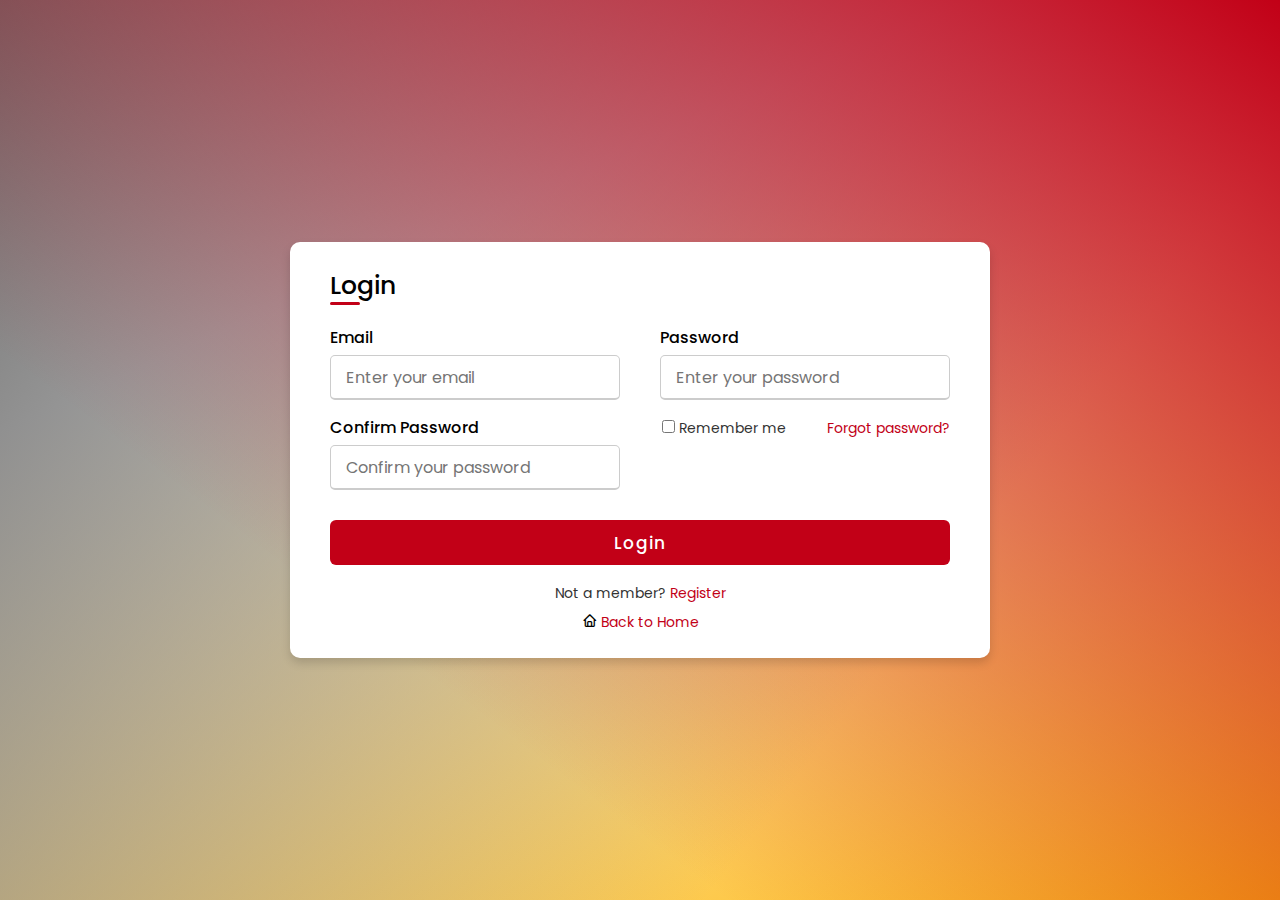
<file: login.html>
<!DOCTYPE html>
<html lang="en" dir="ltr">
  <head>
    <meta charset="UTF-8">
    <meta http-equiv="X-UA-Compatible" content="IE=edge">
    <meta name="viewport" content="width=device-width, initial-scale=1.0">
    <title>Tziona Auction | Login</title>

    <!-- ===== Iconscout CSS ===== -->
    <link rel="stylesheet" href="https://unicons.iconscout.com/release/v4.0.0/css/line.css">

    <!--Box icon-->
    <link href="https://unpkg.com/boxicons@2.0.9/css/boxicons.min.css" rel="stylesheet"/>

    <!--Custom css-->
    <link rel="stylesheet" href="assets/css/style.css"/>
   </head>
<body>
  <div class="container">
    <div class="title">Login</div>
    <div class="login-form">
      <form action="#">
        <div class="user-details">

          <div class="input-box">
            <span class="details">Email</span>
            <input type="email" placeholder="Enter your email" required
            oninvalid="this.setCustomValidity('Enter your email')"
            oninput="this.setCustomValidity('')"/>
          </div>
          <div class="input-box">
            <span class="details">Password</span>
            <input type="password" class="password" placeholder="Enter your password" required>
            <i class="uil uil-lock icon"></i>
            <i class="uil uil-eye-slash showHidePw"></i>
          </div>
          <div class="input-box">
            <span class="details">Confirm Password</span>
            <input type="password" class="password" placeholder="Confirm your password" required>
          </div>
          <div class="checkbox-text">
                        <div class="checkbox-content">
                            <input type="checkbox" id="sigCheck">
                            <label for="sigCheck" class="text">Remember me</label>
                        </div>
                    </div>
                    <div class="forgotpass">
                        <a href="forgotpassword.html" class="text">Forgot password?</a>
                    </div>
        </div>
        <div class="button">
          <input type="submit" value="Login">
        </div>
      </form>
            <div class="login1">
                <span class="text">Not a member?
                    <a href="register.html" class="text login-link">Register</a>
                </span>
            </div>
            <div class="back-home">
                <span class="icon"><i class='bx bx-home'></i>
                <a href="index.html"class="text">Back to Home</a>
                </span>
            </div>
    </div>
  </div>
  <script src="assets/js/login.js"></script>

</body>
</html>
</file>
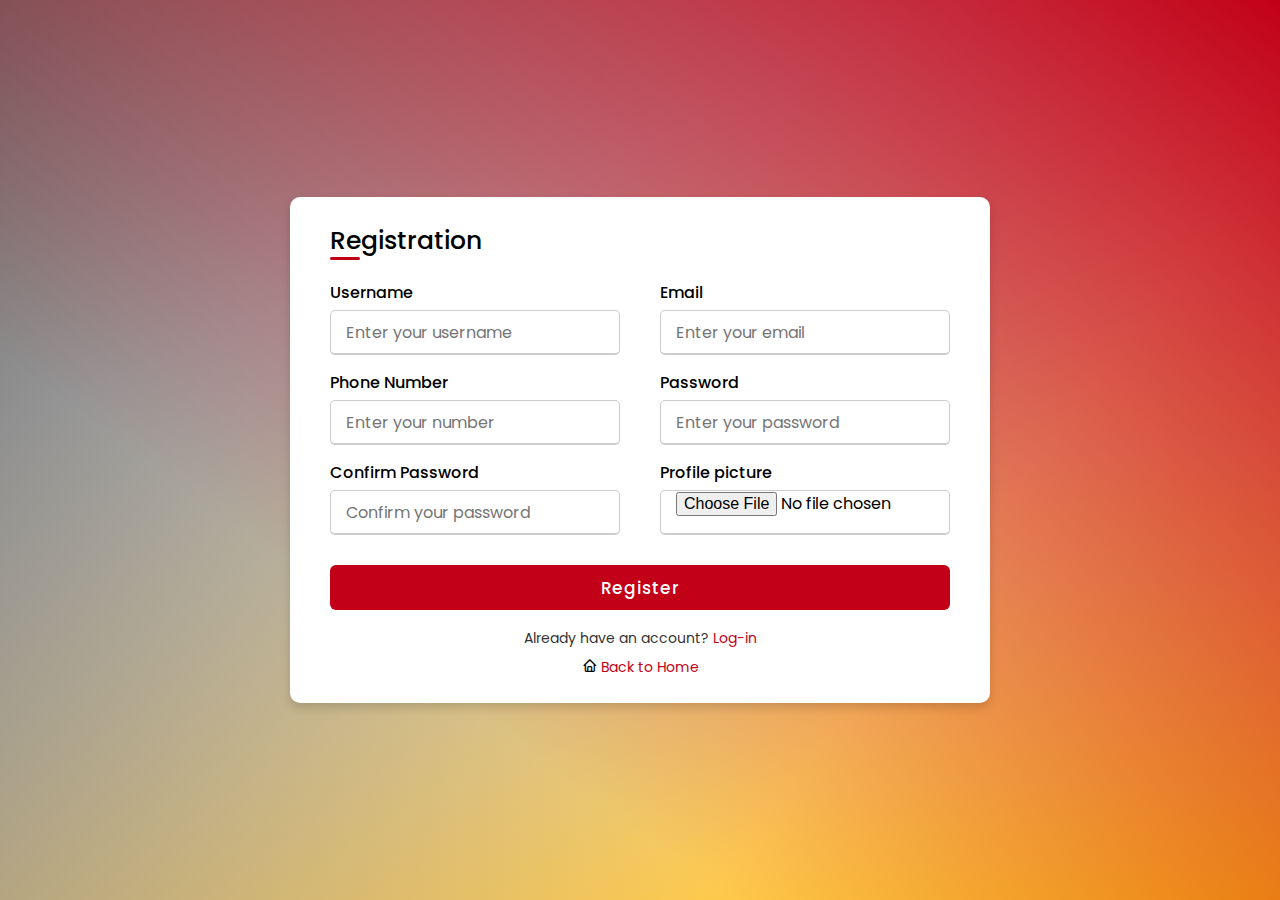
<file: register.html>
<!DOCTYPE html>
<html lang="en" dir="ltr">
  <head>
    <meta charset="UTF-8">
    <meta http-equiv="X-UA-Compatible" content="IE=edge">
    <meta name="viewport" content="width=device-width, initial-scale=1.0">
    <title>Tziona Auction | Register</title>

    <!-- ===== Iconscout CSS ===== -->
    <link rel="stylesheet" href="https://unicons.iconscout.com/release/v4.0.0/css/line.css">

    <!--Box icon-->
    <link href="https://unpkg.com/boxicons@2.0.9/css/boxicons.min.css" rel="stylesheet"/>

    <!--Custom css-->
    <link rel="stylesheet" href="assets/css/style.css"/>
   </head>
<body>
  <div class="container">
    <div class="title">Registration</div>
    <div class="login-form">
      <form action="#">
        <div class="user-details">

          <div class="input-box">
            <span class="details">Username</span>
            <input type="text" placeholder="Enter your username" required
            oninvalid="this.setCustomValidity('Enter Your Name')"
            oninput="this.setCustomValidity('')"/>
          </div>
          <div class="input-box">
            <span class="details">Email</span>
            <input type="email" placeholder="Enter your email" required
            oninvalid="this.setCustomValidity('Enter your email')"
            oninput="this.setCustomValidity('')"/>
          </div>
          <div class="input-box">
            <span class="details">Phone Number</span>
            <input type="text" placeholder="Enter your number" required
            oninvalid="this.setCustomValidity('Enter Mobile Number')"
            oninput="this.setCustomValidity('')"/>
          </div>
          <div class="input-box">
            <span class="details">Password</span>
            <input type="password" class="password" placeholder="Enter your password" required>
            <i class="uil uil-lock icon"></i>
            <i class="uil uil-eye-slash showHidePw"></i>
          </div>
          <div class="input-box">
            <span class="details">Confirm Password</span>
            <input type="password" class="password" placeholder="Confirm your password" required>
          </div>
          <div class="input-box">
            <span class="details">Profile picture</span>
            <input type="file" class="file" id="myFile" name="filename" placeholder="file" required
            oninvalid="this.setCustomValidity('This field is required')"
            oninput="this.setCustomValidity('')"/>
        </div>
        </div>
        <div class="button">
          <input type="submit" value="Register">
        </div>
      </form>
            <div class="login1">
                <span class="text">Already have an account?
                    <a href="login.html" class="text login-link">Log-in</a>
                </span>
            </div>
            <div class="back-home">
                <span class="icon"><i class='bx bx-home'></i>
                <a href="index.html"class="text">Back to Home</a>
                </span>
            </div>
    </div>
  </div>
  <script src="assets/js/login.js"></script>

</body>
</html>
</file>
<file: assets/css/style.css>
@import url('https://fonts.googleapis.com/css2?family=Poppins:wght@200;300;400;500;600;700&display=swap');
*{
  margin: 0;
  padding: 0;
  box-sizing: border-box;
  font-family: 'Poppins',sans-serif;
}
body{
  height: 100vh;
  display: flex;
  justify-content: center;
  align-items: center;
  padding: 10px;
  background: linear-gradient(217deg, hsl(353, 100%, 38%), rgba(255,0,0,0) 70.71%),
  linear-gradient(127deg, #6e6e6e, rgba(0,255,0,0) 70.71%),
  linear-gradient(336deg, #FDB813 , rgba(0,0,255,0) 70.71%);
}
.container{
  position: relative;
  max-width: 700px;
  width: 100%;
  background-color: #fff;
  padding: 25px 40px;
  border-radius: 10px;
  box-shadow: 0 5px 10px rgba(0,0,0,0.15);
  animation: transitionIn 0.35s;
}
.container .title{
  font-size: 25px;
  font-weight: 500;
  position: relative;
}
.container .title::before{
  content: "";
  position: absolute;
  left: 0;
  bottom: 0;
  height: 3px;
  width: 30px;
  border-radius: 5px;
  background-color: hsl(353, 100%, 38%);
}
.login-form form .user-details{
  display: flex;
  flex-wrap: wrap;
  justify-content: space-between;
  margin: 20px 0 12px 0;
}
form .user-details .input-box{
  position: relative;
  margin-bottom: 15px;
  width: calc(100% / 2 - 20px);
}
form .input-box span.details{
position: relative;
  display: block;
  font-weight: 500;
  margin-bottom: 5px;
}
.user-details .input-box input{
position: relative;
  height: 45px;
  width: 100%;
  outline: none;
  font-size: 16px;
  border-radius: 5px;
  padding-left: 15px;
  border: 1px solid #ccc;
  border-bottom-width: 2px;
  transition: all 0.3s ease;
}

.user-details  .input-box i{
    position: absolute;
    top: 70%;
    transform: translateY(-55%);
    color: #999;
    font-size: 23px;
    transition: all 0.2s ease;
}

 .input-box input:is(:focus, :valid) ~ i{
    color: hsl(353, 100%, 38%);
}

.input-box i.icon{
display: none;
}
 .input-box i.showHidePw{
    cursor: pointer;
    padding: 5px;
}

.user-details .input-box .file{
    position: relative;
    height: 45px;
    width: 100%;
    outline: none;
    font-size: 16px;
    border-radius: 5px;
    padding-left: 15px;
    border: 1px solid #ccc;
    border-bottom-width: 2px;
    transition: all 0.3s ease;
}

.user-details .input-box input:focus,
.user-details .input-box input:valid{
  border-color: hsl(353, 100%, 38%);
}
 form .gender-details .gender-title{
  font-size: 20px;
  font-weight: 500;
 }
 form .category{
   display: flex;
   width: 80%;
   margin: 14px 0 ;
   justify-content: space-between;
 }
 form .category label{
   display: flex;
   align-items: center;
   cursor: pointer;
 }
 form .category label .dot{
  height: 18px;
  width: 18px;
  border-radius: 50%;
  margin-right: 10px;
  background: #d9d9d9;
  border: 5px solid transparent;
  transition: all 0.3s ease;
}
 #dot-1:checked ~ .category label .one,
 #dot-2:checked ~ .category label .two,
 #dot-3:checked ~ .category label .three{
   background: hsl(353, 100%, 38%);
   border-color: hsl(353, 100%, 38%);
 }
 form input[type="radio"]{
   display: none;
 }
 form .button{
   height: 45px;

   margin: 15px 0
 }
 form .button input{
   height: 100%;
   width: 100%;
   border: none;
   color: #fff;
   font-size: 17px;
   font-weight: 500;
   letter-spacing: 1px;
   border-radius: 6px;
   background-color: hsl(353, 100%, 38%);
   cursor: pointer;
   transition: all 0.3s ease;;
 }
 form .button input:hover{
  /* transform: scale(0.99); */
  background-color: hsl(0, 0%, 33%);
  }

.login-form .login1{

    text-align: center;
}
.login-form .back-home{
  font-size: 15px;
  margin-top: 5px;
  text-align: center;
  color: var(--eerie-black);
}

.login-form .text{
    color: #333;
    font-size: 14px;
}

.login-form  a.text{
    color: hsl(353, 100%, 38%);
    text-decoration: none;
}
  a:hover{
    text-decoration: underline;
}

.login-form .checkbox-text{

    align-items: center;
    justify-content: space-between;
    margin-top: 0%;
}
.checkbox-text .checkbox-content{
    align-items: center;
}
.checkbox-content input{

    accent-color: hsl(353, 100%, 38%);
}
::selection {
    background: lightblue;
    color: #ff0000;
  }
@keyframes transitionIn{
    from{
      opacity: 0;
      transform: rotateX(-30deg);
    }
    to {
        opacity: 1;
        transform: rotateX(0);
    }
}

 @media(max-width: 584px){
 .container{
  max-width: 100%;

}
form .user-details .input-box{
    margin-bottom: 15px;
    width: 100%;
  }
  form .category{
    width: 100%;
  }
  .login-form form .user-details{
    max-height: 600px;

  }
  }
  @media(max-width: 459px){
  .container .login-form .category{
    flex-direction: column;
  }
}
</file>
